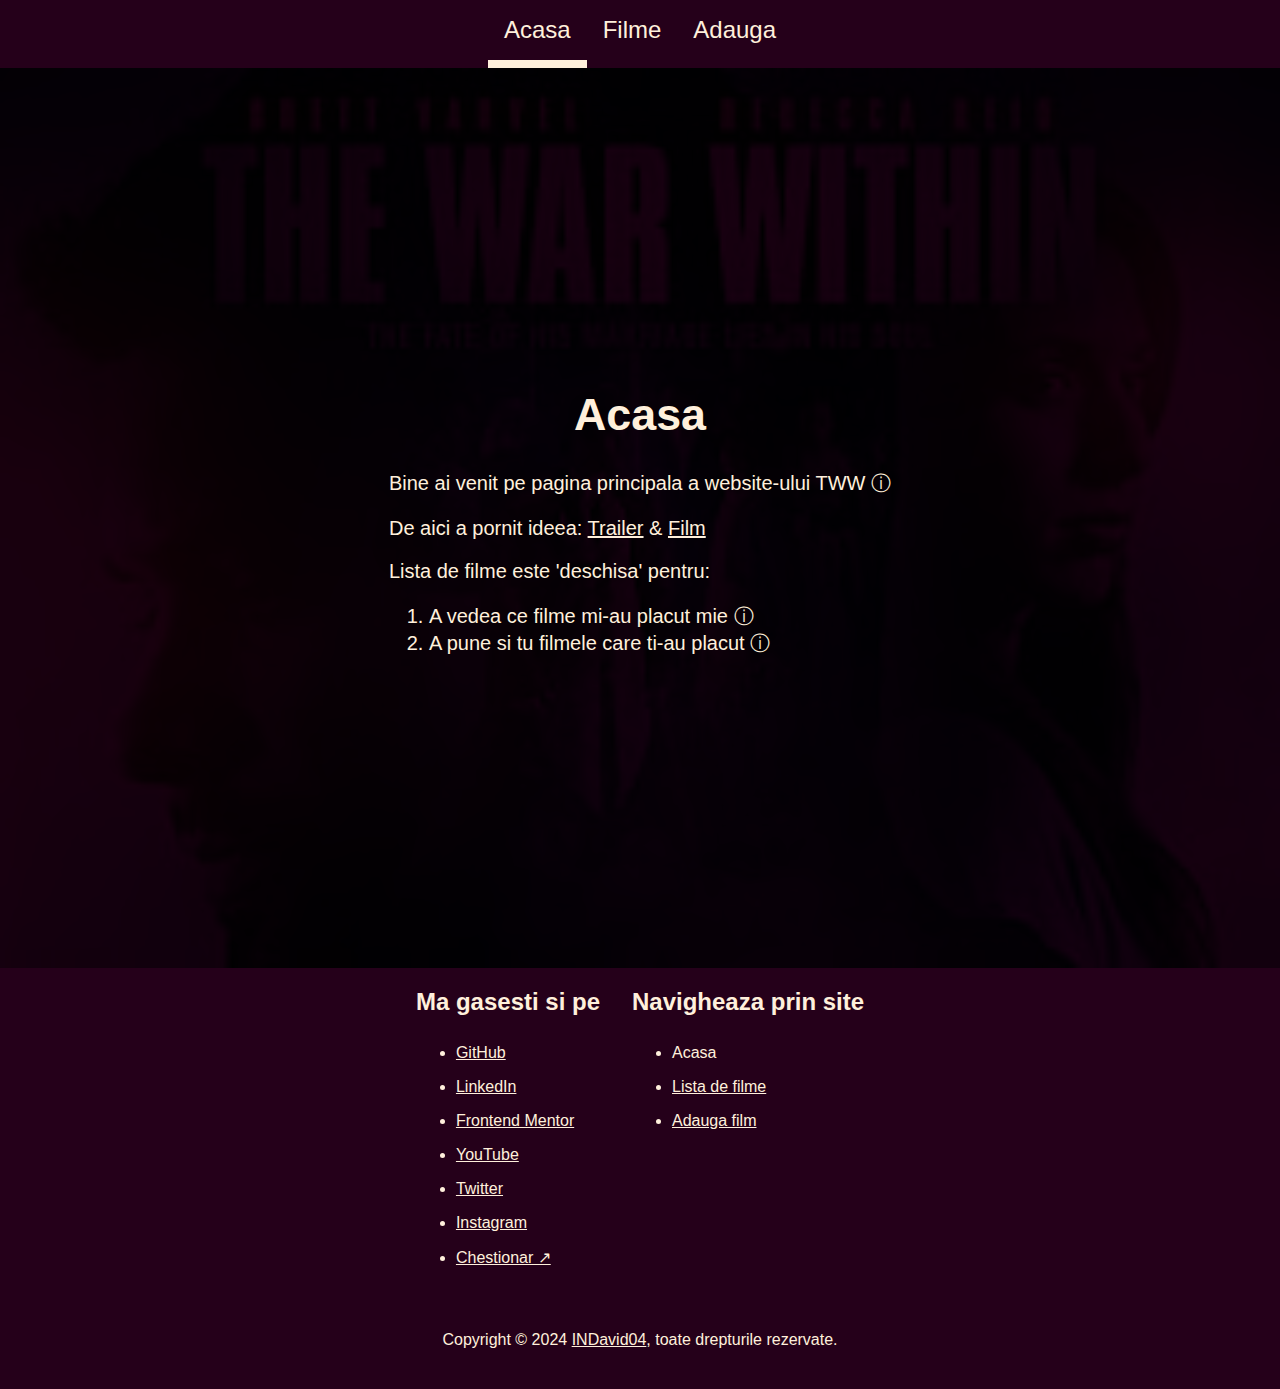
<file: index.html>
<!DOCTYPE html>
<html lang="ro">
<head>
    <meta charset="UTF-8">
    <meta name="viewport" content="width=device-width, initial-scale=1.0">
    
    <!-- Favicon -->
    <link rel="apple-touch-icon" sizes="180x180" href="./assets/img/f/apple-touch-icon.png">
    <link rel="icon" type="image/png" sizes="32x32" href="./assets/img/f/favicon-32x32.png">
    <link rel="icon" type="image/png" sizes="16x16" href="./assets/img/f/favicon-16x16.png">
    <link rel="manifest" href="./assets/img/f/site.webmanifest">
    <link rel="mask-icon" href="./assets/img/f/safari-pinned-tab.svg" color="#3e433d">
    <meta name="msapplication-TileColor" content="#3e433d">
    <meta name="theme-color" content="#3e433d">

    <link rel="stylesheet" href="./assets/css/styles.css">
    
    <title>UBB | The War Within</title>
</head>
<body>
    <header class="Header">
        <nav class="HeaderNav">
            <ul class="NavList">
                <li class="NavItem NavItemActive">Acasa</li>
                <li class="NavItem NavItemFilms" tabindex="0">
                    <span>Filme</span>
                    <ul class="DropList">
                        <li class="DropItem"><a href="./films.html#brett-varvel" class="DropLink">Brett Varvel</a></li>
                        <li class="DropItem"><a href="./films.html#david-a-r-white" class="DropLink">David A. R. White</a></li>
                        <li class="DropItem"><a href="./films.html#shane-west" class="DropLink">Shane West</a></li>
                    </ul>
                </li>
                <li class="NavItem"><a class="NavLink" href="./add.html">Adauga</a></li>
            </ul>
        </nav>
    </header>
    <main>
        <section class="HeroSection">
            <div class="Container">
                <h1 id="title">Acasa</h1>
                <p>Bine ai venit pe pagina principala a website-ului <span class="hoverInfo">TWW &#9432;</span></p>
                <p>De aici a pornit ideea: <a href="https://www.youtube.com/watch?v=Z_07ShNQkAo&t=12s" target="_blank" rel="noopener noreferrer">Trailer</a> & <a href="https://www.youtube.com/watch?v=nmL4KvxvlUQ" target="_blank" rel="noopener noreferrer">Film</a></p>
                <p>Lista de filme este 'deschisa' pentru:</p>
                <ol>
                    <li>A vedea ce filme mi-au placut mie &#9432;</li>
                    <li>A pune si tu filmele care ti-au placut &#9432;</li>
                </ol>
            </div>
        </section>
    </main>
    <footer class="Footer">
        <div class="Container">
            <div class="FooterLinks">
                <section class="FooterSocial">
                    <h2 class="FooterTitle">Ma gasesti si pe</h2>
                    <ul class="FooterList">
                        <li class="FooterItem"><a class="FooterLink" href="https://github.com/indavid04" target="_blank" rel="noopener noreferrer">GitHub</a></li>
                        <li class="FooterItem"><a class="FooterLink" href="https://www.linkedin.com/in/david-irimia-b741b7204/" target="_blank" rel="noopener noreferrer">LinkedIn</a></li>
                        <li class="FooterItem"><a class="FooterLink" href="https://www.frontendmentor.io/profile/INDavid04" target="_blank" rel="noopener noreferrer">Frontend Mentor</a></li>
                        <li class="FooterItem"><a class="FooterLink" href="https://www.youtube.com/@INDavid04" target="_blank" rel="noopener noreferrer">YouTube</a></li>
                        <li class="FooterItem"><a class="FooterLink" href="https://x.com/INDavid04" target="_blank" rel="noopener noreferrer">Twitter</a></li>
                        <li class="FooterItem"><a class="FooterLink" href="https://www.instagram.com/davidirimia100/" target="_blank" rel="noopener noreferrer">Instagram</a></li>
                        <li class="FooterItem"><a class="FooterLink" href="https://8jjvdb4sm05.typeform.com/to/rTu0izif" target="_blank" rel="noopener noreferrer">Chestionar &nearr;</a></li>
                    </ul>
                </section>
                <section class="FooterMap">
                    <h2 class="FooterTitle">Navigheaza prin site</h2>
                    <ul class="FooterList">
                        <li class="FooterItem">
                            <span class="selected">Acasa</span>
                        </li>
                        <li class="FooterItem">
                            <a class="FooterLink" href="./films.html">Lista de filme</a>
                        </li>
                        <li class="FooterItem">
                            <a class="FooterLink" href="./add.html">Adauga film</a>
                        </li>
                    </ul>
                </section>
            </div>
            <p class="Copyright">Copyright &copy; 2024 <a class="FooterLink" href="https://indavid04.github.io/portofolio/" target="_blank" rel="noopener noreferrer">INDavid04</a>, toate drepturile rezervate.</p>
        </div>
    </footer>
</body>
</html>
</file>
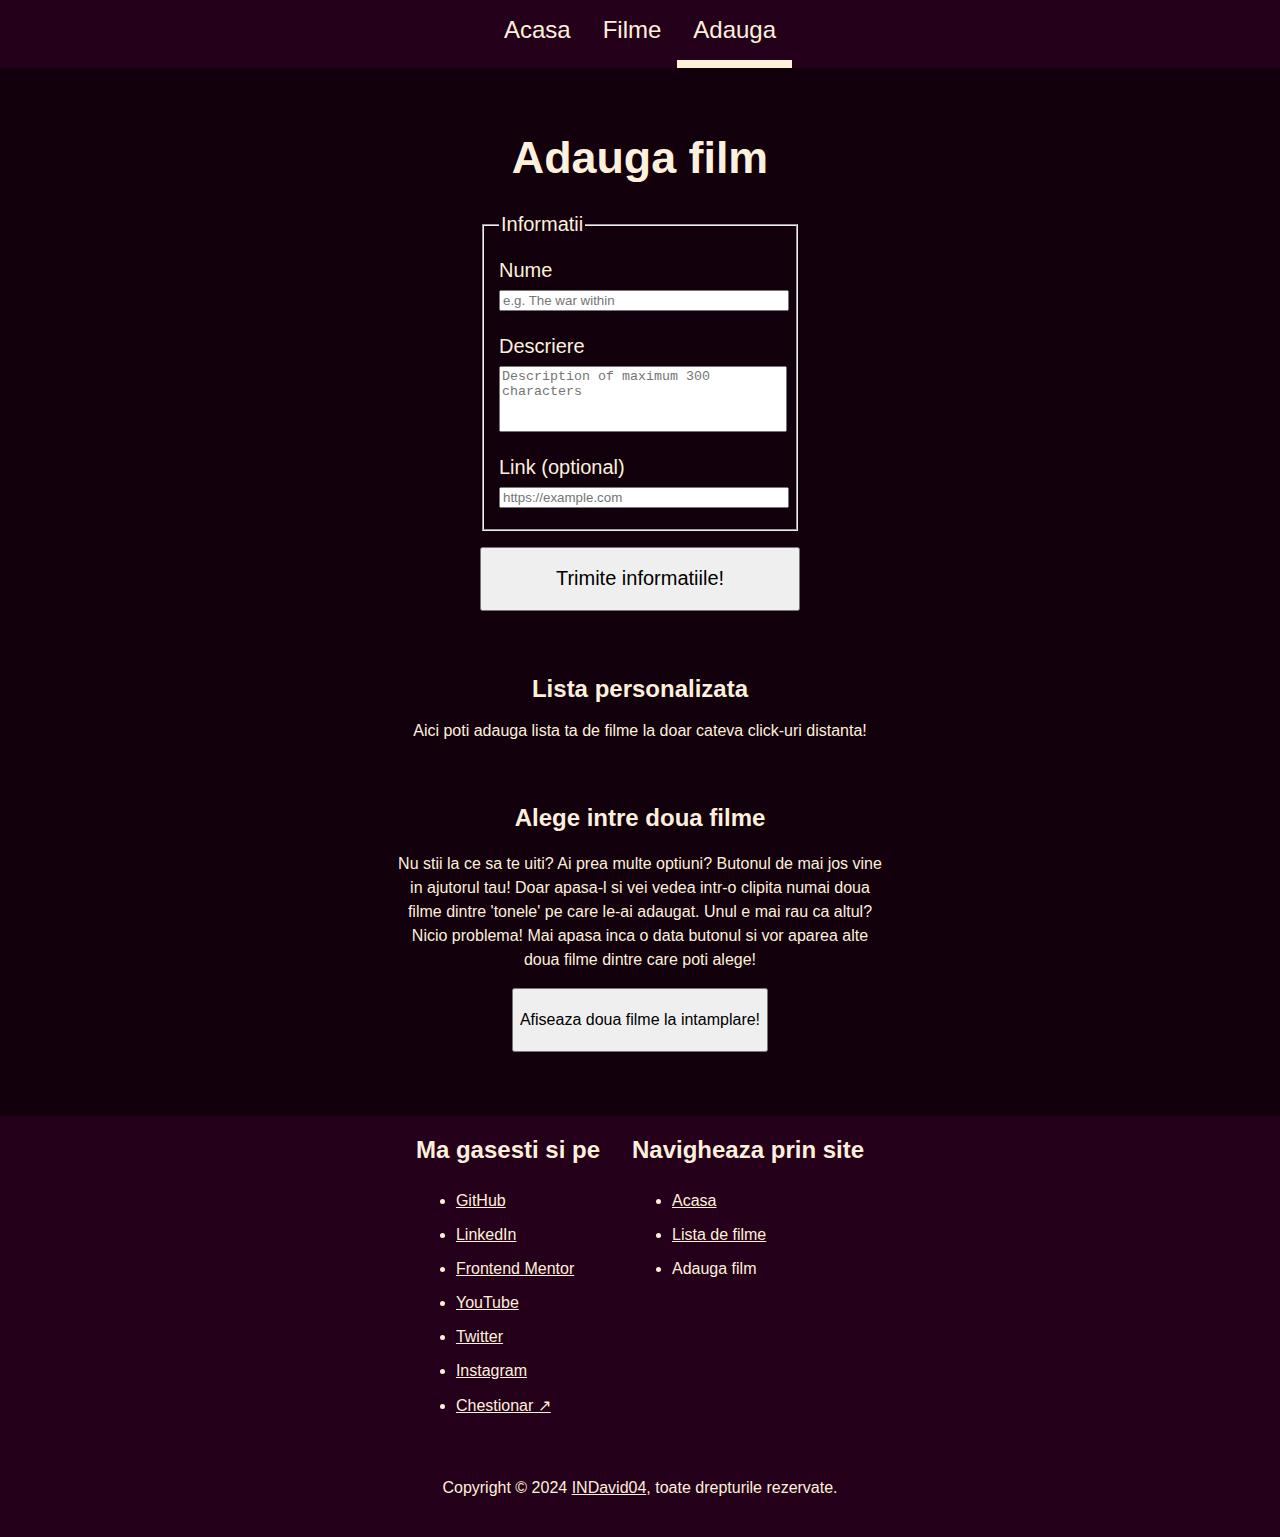
<file: add.html>
<!DOCTYPE html>
<html lang="ro">
<head>
    <meta charset="UTF-8">
    <meta name="viewport" content="width=device-width, initial-scale=1.0">
    
    <!-- Favicon -->
    <link rel="apple-touch-icon" sizes="180x180" href="./assets/img/f/apple-touch-icon.png">
    <link rel="icon" type="image/png" sizes="32x32" href="./assets/img/f/favicon-32x32.png">
    <link rel="icon" type="image/png" sizes="16x16" href="./assets/img/f/favicon-16x16.png">
    <!-- <link rel="manifest" href="./assets/img/f/site.webmanifest"> -->
    <link rel="mask-icon" href="./assets/img/f/safari-pinned-tab.svg" color="#3e433d">
    <meta name="msapplication-TileColor" content="#3e433d">
    <meta name="theme-color" content="#3e433d">

    <link rel="stylesheet" href="./assets/css/styles.css">
    <script defer type="text/javascript" src="./assets/js/index.js"></script>
    
    <title>UBB | The War Within</title>
</head>
<body>
    <header class="Header">
        <nav class="HeaderNav">
            <ul class="NavList">
                <li class="NavItem"><a href="./index.html" class="NavLink">Acasa</a></li>
                <li class="NavItem NavItemFilms" tabindex="0">
                    Filme
                    <ul class="DropList">
                        <li class="DropItem"><a href="./films.html#brett-varvel" class="DropLink">Brett Varvel</a></li>
                        <li class="DropItem"><a href="./films.html#david-a-r-white" class="DropLink">David A. R. White</a></li>
                        <li class="DropItem"><a href="./films.html#shane-west" class="DropLink">Shane West</a></li>
                    </ul>
                </li>
                <li class="NavItem NavItemActive">Adauga</li>
            </ul>
        </nav>
    </header>
    <main class="Add">
        <h1 id="title">Adauga film</h1>
        <form class="Container AddForm" target="_self" method="get">
            <fieldset>
                <legend>Informatii</legend>
                <div>
                    <label for="nume-film">Nume </label>
                    <input type="text" name="nume-film" id="nume-film" minlength="3" maxlength="80" placeholder="e.g. The war within">
                </div>
                <div>
                    <label for="descriere-film">Descriere</label>
                    <textarea name="descriere-film" id="descriere-film" resize="none" rows="4" cols="20" maxlength="300" placeholder="Description of maximum 300 characters"></textarea>
                </div>
                <div>
                    <label for="link-film">Link (optional)</label>
                    <input type="url" name="link-film" id="link-film" placeholder="https://example.com">
                </div>
            </fieldset>
            <input class="SendInfo" type="submit" value="Trimite informatiile!">
        </form>
        <article class="Container AddList">
            <h2>Lista personalizata</h2>
            <p>Aici poti adauga lista ta de filme la doar cateva click-uri distanta!</p>
        </article>
        <article class="Container RandomFilms">
            <h2>Alege intre doua filme</h2>
            <p>Nu stii la ce sa te uiti? Ai prea multe optiuni? Butonul de mai jos vine in ajutorul tau! Doar apasa-l si vei vedea intr-o clipita numai doua filme dintre 'tonele' pe care le-ai adaugat. Unul e mai rau ca altul? Nicio problema! Mai apasa inca o data butonul si vor aparea alte doua filme dintre care poti alege!</p>
            <input class="ShowFilms" type="button" value="Afiseaza doua filme la intamplare!" onclick="afiseazaFilmeRandom()">
        </article>
    </main>
    <footer class="Footer">
        <div class="Container">
            <div class="FooterLinks">
                <section class="FooterSocial">
                    <h2 class="FooterTitle">Ma gasesti si pe</h2>
                    <ul class="FooterList">
                        <li class="FooterItem"><a class="FooterLink" href="https://github.com/indavid04" target="_blank" rel="noopener noreferrer">GitHub</a></li>
                        <li class="FooterItem"><a class="FooterLink" href="https://www.linkedin.com/in/david-irimia-b741b7204/" target="_blank" rel="noopener noreferrer">LinkedIn</a></li>
                        <li class="FooterItem"><a class="FooterLink" href="https://www.frontendmentor.io/profile/INDavid04" target="_blank" rel="noopener noreferrer">Frontend Mentor</a></li>
                        <li class="FooterItem"><a class="FooterLink" href="https://www.youtube.com/@INDavid04" target="_blank" rel="noopener noreferrer">YouTube</a></li>
                        <li class="FooterItem"><a class="FooterLink" href="https://x.com/INDavid04" target="_blank" rel="noopener noreferrer">Twitter</a></li>
                        <li class="FooterItem"><a class="FooterLink" href="https://www.instagram.com/davidirimia100/" target="_blank" rel="noopener noreferrer">Instagram</a></li>
                        <li class="FooterItem"><a class="FooterLink" href="https://8jjvdb4sm05.typeform.com/to/rTu0izif" target="_blank" rel="noopener noreferrer">Chestionar &nearr;</a></li>
                    </ul>
                </section>
                <section class="FooterMap">
                    <h2 class="FooterTitle">Navigheaza prin site</h2>
                    <ul class="FooterList">
                        <li class="FooterItem">
                            <a class="FooterLink" href="./index.html">Acasa</a>
                        </li>
                        <li class="FooterItem">
                            <a class="FooterLink" href="./films.html">Lista de filme</a>
                        </li>
                        <li class="FooterItem">Adauga film</li>
                    </ul>
                </section>
            </div>
            <p class="Copyright">Copyright &copy; 2024 <a class="FooterLink" href="https://indavid04.github.io/portofolio/" target="_blank" rel="noopener noreferrer">INDavid04</a>, toate drepturile rezervate.</p>
        </div>
    </footer>
</body>
</html>
</file>
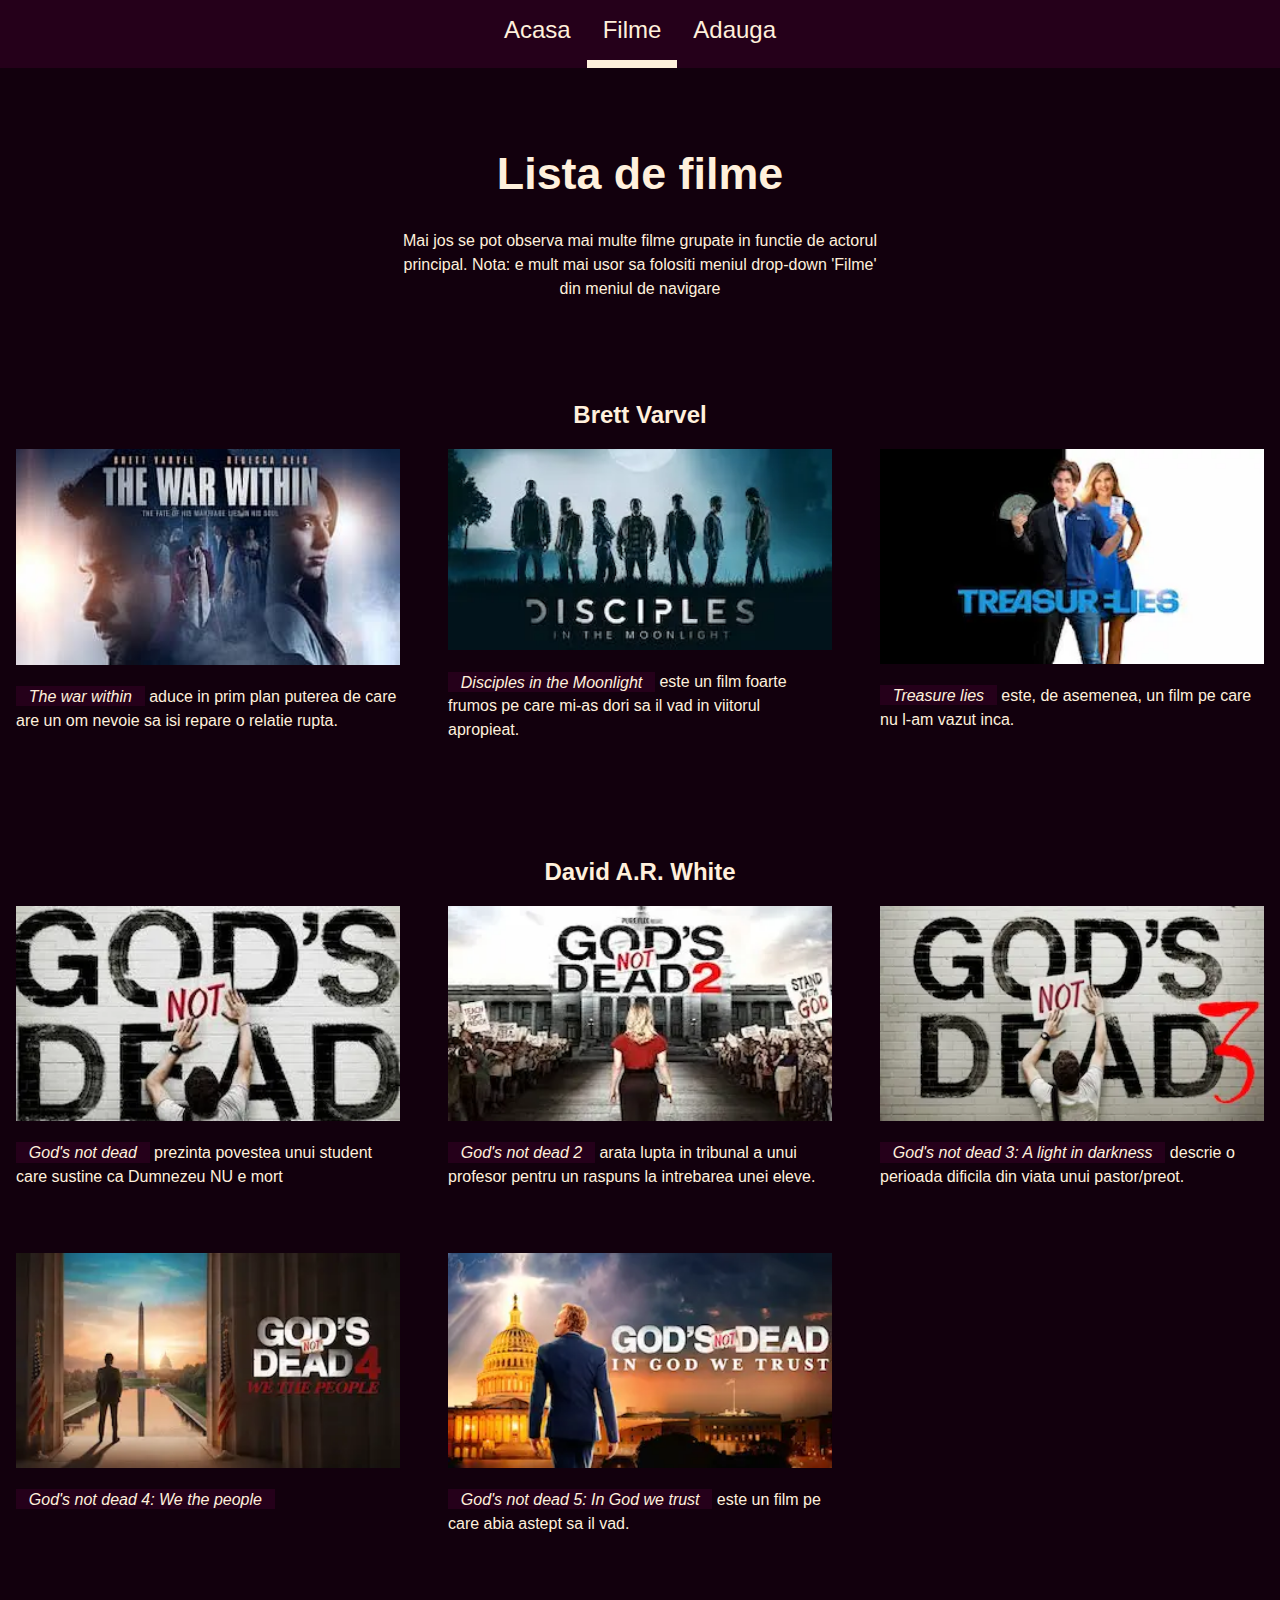
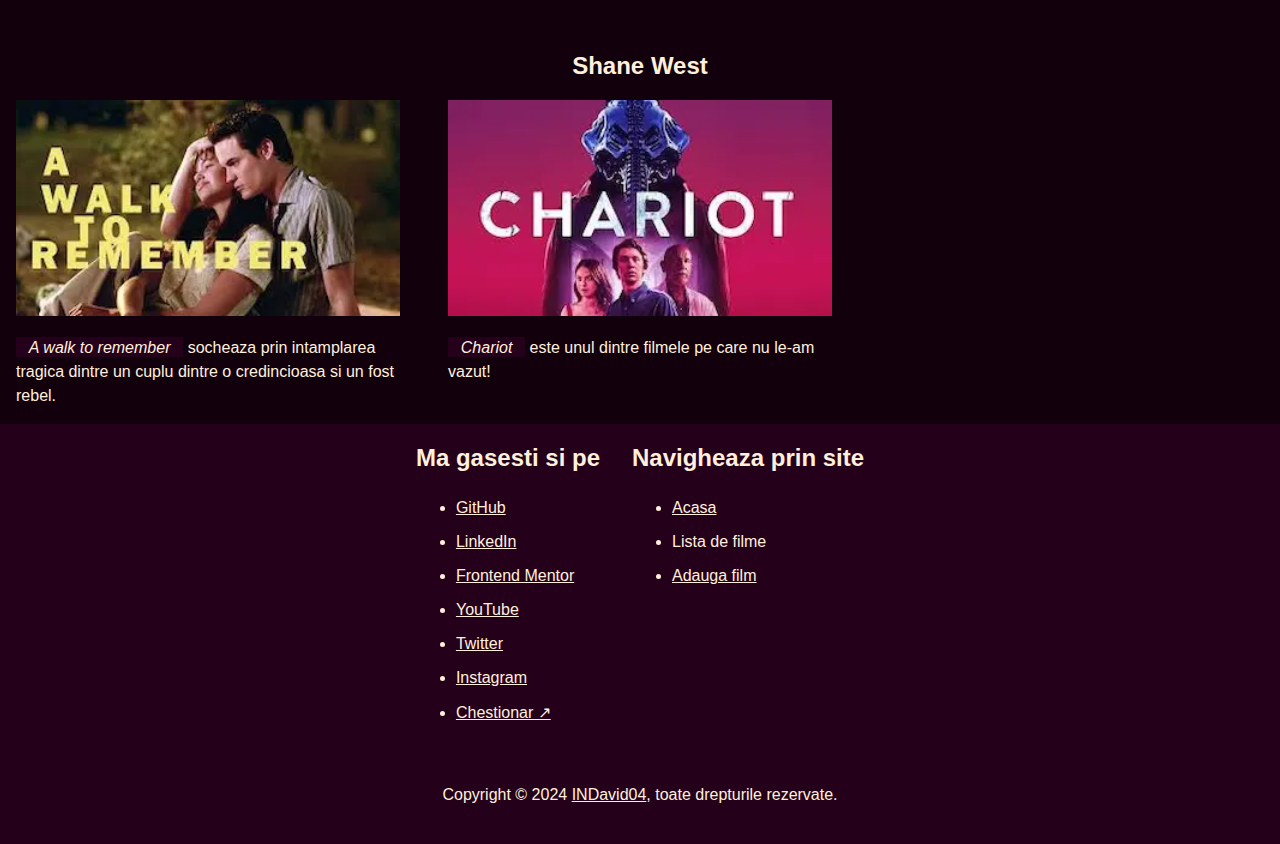
<file: films.html>
<!DOCTYPE html>
<html lang="ro">
<head>
    <meta charset="UTF-8">
    <meta name="viewport" content="width=device-width, initial-scale=1.0">
    
    <!-- Favicon -->
    <link rel="apple-touch-icon" sizes="180x180" href="./assets/img/f/apple-touch-icon.png">
    <link rel="icon" type="image/png" sizes="32x32" href="./assets/img/f/favicon-32x32.png">
    <link rel="icon" type="image/png" sizes="16x16" href="./assets/img/f/favicon-16x16.png">
    <link rel="manifest" href="./assets/img/f/site.webmanifest">
    <link rel="mask-icon" href="./assets/img/f/safari-pinned-tab.svg" color="#3e433d">
    <meta name="msapplication-TileColor" content="#3e433d">
    <meta name="theme-color" content="#3e433d">

    <link rel="stylesheet" href="./assets/css/styles.css">
    
    <title>UBB | The War Within</title>
</head>
<body>
    <header class="Header">
        <nav class="HeaderNav">
            <ul class="NavList">
                <li class="NavItem"><a href="./index.html" class="NavLink">Acasa</a></li>
                <li class="NavItem NavItemFilms NavItemActive" tabindex="0">
                    <span>Filme</span>
                    <ul class="DropList">
                        <li class="DropItem"><a href="./films.html#brett-varvel" class="DropLink">Brett Varvel</a></li>
                        <li class="DropItem"><a href="./films.html#david-a-r-white" class="DropLink">David A. R. White</a></li>
                        <li class="DropItem"><a href="./films.html#shane-west" class="DropLink">Shane West</a></li>
                    </ul>
                </li>
                <li class="NavItem"><a class="NavLink" href="./add.html">Adauga</a></li>
            </ul>
        </nav>
    </header>
    <main>
        <section class="FilmsHero">
            <div class="Container">
                <h1 id="title">Lista de filme</h1>
                <p>Mai jos se pot observa mai multe filme grupate in functie de actorul principal. Nota: e mult mai usor sa folositi meniul drop-down 'Filme' din meniul de navigare</p>
            </div>
        </section>
        <section class="Container Category">
            <h2 id="brett-varvel" class="Actor">Brett Varvel</h2>
            <div class="Films">
                <div class="Film">
                    <a class="FilmLink" href="https://youtu.be/nmL4KvxvlUQ" target="_blank" rel="noopener noreferrer">
                        <img src="./assets/img/the-war-within.jpg" alt="Fictive mens between a man and a woman">
                    </a>
                    <div class="FilmAbout">
                        <p class="FilmText"><cite>The war within</cite> aduce in prim plan puterea de care are un om nevoie sa isi repare o relatie rupta.</p>
                    </div>
                </div>
                <div class="Film">
                    <a class="FilmLink" href="https://youtu.be/-0CYZRDFGcI" target="_blank" rel="noopener noreferrer">
                        <img src="./assets/img/Disciples in the Moonlight.webp" alt="Seven silhouettes on black grass with epic blue background">
                    </a>
                    <p class="FilmText"><cite>Disciples in the Moonlight</cite> este un film foarte frumos pe care mi-as dori sa il vad in viitorul apropieat.</p>
                </div>
                <div class="Film">
                    <a class="FilmLink" href="https://youtu.be/d0FpduWyAl0" target="_blank" rel="noopener noreferrer">
                        <img src="./assets/img/Treasure lies.webp" alt="Rich man an beautyful woman on a black and white background">
                    </a>
                    <p class="FilmText"><cite>Treasure lies</cite> este, de asemenea, un film pe care nu l-am vazut inca.</p>
                </div>
            </div>
        </section>
        <section class="Container Category">
            <h2 id="david-a-r-white" class="Actor">David A.R. White</h2>
            <div class="Films">
                <div class="Film">
                    <a class="FilmLink" href="https://filmehd.to/filme/gods-not-dead-2014/" target="_blank" rel="noopener noreferrer">
                        <img src="./assets/img/God's not dead.webp" alt="Man put NOT sticker on wall text God's dead, resulting God's not dead">
                    </a>
                    <p class="FilmText"><cite>God's not dead</cite> prezinta povestea unui student care sustine ca Dumnezeu NU e mort</p>
                </div>
                <div class="Film">
                    <a class="FilmLink" href="" target="_blank" rel="noopener noreferrer">
                        <img src="./assets/img/God's not dead 2.webp" alt="todo give an alternative text">
                    </a>
                    <p class="FilmText"><cite>God's not dead 2</cite> arata lupta in tribunal a unui profesor pentru un raspuns la intrebarea unei eleve.</p>
                </div>
                <div class="Film">
                    <a class="FilmLink" href="https://filmehd.to/filme/gods-not-dead-a-light-in-darkness-2018/" target="_blank" rel="noopener noreferrer">
                        <img src="./assets/img/God's not dead 3.webp" alt="Black text GOD'S NOT DEAD 3 with red NOT and white brick wall">
                    </a>
                    <p class="FilmText"><cite>God's not dead 3: A light in darkness</cite> descrie o perioada dificila din viata unui pastor/preot.</p>
                </div>
                <div class="Film">
                    <a class="FilmLink" href="https://filmehd.to/filme/gods-not-dead-we-the-people-2021/" target="_blank" rel="noopener noreferrer">
                        <img src="./assets/img/God's not dead 4.webp" alt="Man looking at big tower from distance, near to him being two flags of America">
                    </a>
                    <p class="FilmText"><cite>God's not dead 4: We the people</cite> </p>
                </div>
                <div class="Film">
                    <a class="FilmLink" href="https://youtu.be/Y6eU802jGts" target="_blank" rel="noopener noreferrer">
                        <img src="./assets/img/God's not dead 5.webp" alt="Back of a man in suit with blonde hair and stormy sky">
                    </a>
                    <p class="FilmText"><cite>God's not dead 5: In God we trust</cite> este un film pe care abia astept sa il vad.</p>
                </div>
            </div>
        </section>
        <section class="Container Category">
            <h2 id="shane-west" class="Actor">Shane West</h2>
            <div class="Films">
                <div class="Film">
                    <a class="FilmLink" href="https://sitefilme.com/online/23195/" target="_blank" rel="noopener noreferrer">
                        <img src="./assets/img/A walk to remember.webp" alt="Couple sitting on the ground">
                    </a>
                    <p class="FilmText"><cite>A walk to remember</cite> socheaza prin intamplarea tragica dintre un cuplu dintre o credincioasa si un fost rebel.</p>
                </div>
                <div class="Film">
                    <a class="FilmLink" href="https://filmehd.se/chariot-2022.html" target="_blank" rel="noopener noreferrer">
                        <img src="./assets/img/Chariot.webp" alt="Interesting pink background with one woman and two men">
                    </a>
                    <p class="FilmText"><cite>Chariot</cite> este unul dintre filmele pe care nu le-am vazut!</p>
                </div>
        </section>
    </main>
    <footer class="Footer">
        <div class="Container">
            <div class="FooterLinks">
                <section class="FooterSocial">
                    <h2 class="FooterTitle">Ma gasesti si pe</h2>
                    <ul class="FooterList">
                        <li class="FooterItem"><a class="FooterLink" href="https://github.com/indavid04" target="_blank" rel="noopener noreferrer">GitHub</a></li>
                        <li class="FooterItem"><a class="FooterLink" href="https://www.linkedin.com/in/david-irimia-b741b7204/" target="_blank" rel="noopener noreferrer">LinkedIn</a></li>
                        <li class="FooterItem"><a class="FooterLink" href="https://www.frontendmentor.io/profile/INDavid04" target="_blank" rel="noopener noreferrer">Frontend Mentor</a></li>
                        <li class="FooterItem"><a class="FooterLink" href="https://www.youtube.com/@INDavid04" target="_blank" rel="noopener noreferrer">YouTube</a></li>
                        <li class="FooterItem"><a class="FooterLink" href="https://x.com/INDavid04" target="_blank" rel="noopener noreferrer">Twitter</a></li>
                        <li class="FooterItem"><a class="FooterLink" href="https://www.instagram.com/davidirimia100/" target="_blank" rel="noopener noreferrer">Instagram</a></li>
                        <li class="FooterItem"><a class="FooterLink" href="https://8jjvdb4sm05.typeform.com/to/rTu0izif" target="_blank" rel="noopener noreferrer">Chestionar &nearr;</a></li>
                    </ul>
                </section>
                <section class="FooterMap">
                    <h2 class="FooterTitle">Navigheaza prin site</h2>
                    <ul class="FooterList">
                        <li class="FooterItem">
                            <a class="FooterLink" href="./index.html">Acasa</a>
                        </li>
                        <li class="FooterItem">
                            <span class="selected">Lista de filme</span>
                        </li>
                        <li class="FooterItem">
                            <a class="FooterLink" href="./add.html">Adauga film</a>    
                        </li>
                    </ul>
                </section>
            </div>
            <p class="Copyright">Copyright &copy; 2024 <a class="FooterLink" href="https://indavid04.github.io/portofolio/" target="_blank" rel="noopener noreferrer">INDavid04</a>, toate drepturile rezervate.</p>
        </div>
    </footer>
</body>
</html>
</file>
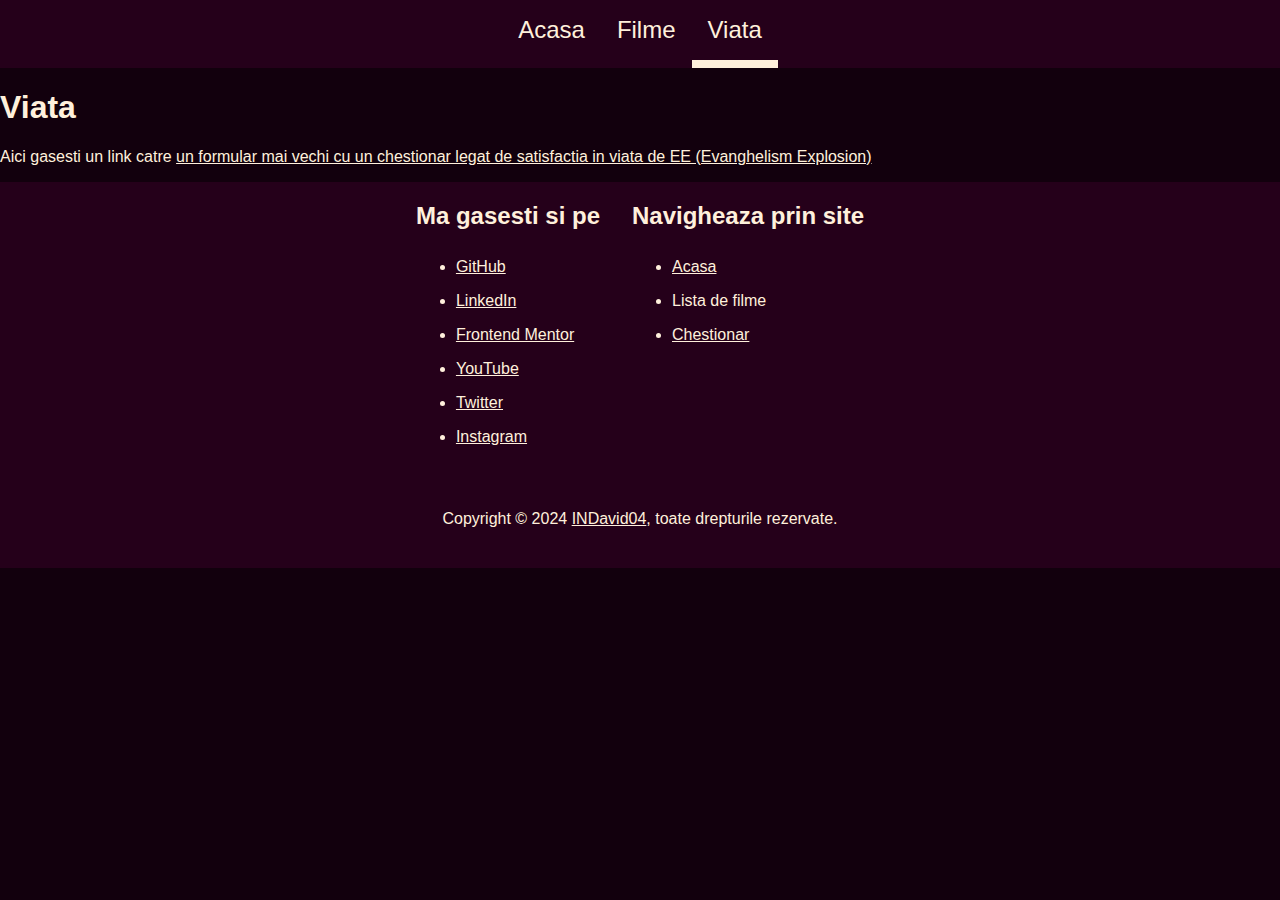
<file: life.html>
<!DOCTYPE html>
<html lang="ro">
<head>
    <meta charset="UTF-8">
    <meta name="viewport" content="width=device-width, initial-scale=1.0">
    
    <!-- Favicon -->
    <link rel="apple-touch-icon" sizes="180x180" href="./assets/img/f/apple-touch-icon.png">
    <link rel="icon" type="image/png" sizes="32x32" href="./assets/img/f/favicon-32x32.png">
    <link rel="icon" type="image/png" sizes="16x16" href="./assets/img/f/favicon-16x16.png">
    <link rel="manifest" href="./assets/img/f/site.webmanifest">
    <link rel="mask-icon" href="./assets/img/f/safari-pinned-tab.svg" color="#3e433d">
    <meta name="msapplication-TileColor" content="#3e433d">
    <meta name="theme-color" content="#3e433d">

    <link rel="stylesheet" href="./assets/css/styles.css">
    
    <title>UBB | The War Within</title>
</head>
<body>
    <header class="Header">
        <nav class="HeaderNav">
            <ul class="NavList">
                <li class="NavItem"><a href="./index.html" class="NavLink">Acasa</a></li>
                <li class="NavItem NavItemFilms" tabindex="0">
                    Filme
                    <ul class="DropList">
                        <li class="DropItem"><a href="./films.html#brett-varvel" class="DropLink">Brett Varvel</a></li>
                        <li class="DropItem"><a href="./films.html#david-a-r-white" class="DropLink">David A. R. White</a></li>
                        <li class="DropItem"><a href="./films.html#shane-west" class="DropLink">Shane West</a></li>
                        <li class="DropItem"><a href="./films.html#shane-west" class="DropLink">Shane West</a></li>
                        <li class="DropItem"><a href="./films.html#shane-west" class="DropLink">Shane West</a></li>
                        <li class="DropItem"><a href="./films.html#shane-west" class="DropLink">Shane West</a></li>
                        <li class="DropItem"><a href="./films.html#shane-west" class="DropLink">Shane West</a></li>
                        <li class="DropItem"><a href="./films.html#shane-west" class="DropLink">Shane West</a></li>
                        <li class="DropItem"><a href="./films.html#shane-west" class="DropLink">Shane West</a></li>
                        <li class="DropItem"><a href="./films.html#shane-west" class="DropLink">Shane West</a></li>
                        <li class="DropItem"><a href="./films.html#shane-west" class="DropLink">Shane West</a></li>
                        <li class="DropItem"><a href="./films.html#shane-west" class="DropLink">Shane West</a></li>
                        <li class="DropItem"><a href="./films.html#shane-west" class="DropLink">Shane West</a></li>
                        <!-- <li>The war within</li>
                        <li>Play the Flute</li>
                        <li>War room</li>
                        <li>God's not dead 1</li>
                        <li>God's not dead 2</li>
                        <li>God's not dead 3</li>
                        <li>God's not dead 4</li>
                        <li>A walk to remember</li>
                        <li>Remember the goal</li> -->
                    </ul>
                </li>
                <li class="NavItem NavItemActive">Viata</li>
            </ul>
        </nav>
    </header>
    <main>
        <h1>Viata</h1>
        <p>Aici gasesti un link catre <a href="https://8jjvdb4sm05.typeform.com/to/rTu0izif" target="_blank" rel="noopener noreferrer">un formular mai vechi cu un chestionar legat de satisfactia in viata de EE (Evanghelism Explosion)</a></p>
    </main>
    <footer class="Footer">
        <div class="Container">
            <div class="FooterLinks">
                <section class="FooterSocial">
                    <h2 class="FooterTitle">Ma gasesti si pe</h2>
                    <ul class="FooterList">
                        <li class="FooterItem"><a class="FooterLink" href="https://github.com/indavid04" target="_blank" rel="noopener noreferrer">GitHub</a></li>
                        <li class="FooterItem"><a class="FooterLink" href="https://www.linkedin.com/in/david-irimia-b741b7204/" target="_blank" rel="noopener noreferrer">LinkedIn</a></li>
                        <li class="FooterItem"><a class="FooterLink" href="https://www.frontendmentor.io/profile/INDavid04" target="_blank" rel="noopener noreferrer">Frontend Mentor</a></li>
                        <li class="FooterItem"><a class="FooterLink" href="https://www.youtube.com/@INDavid04" target="_blank" rel="noopener noreferrer">YouTube</a></li>
                        <li class="FooterItem"><a class="FooterLink" href="https://x.com/INDavid04" target="_blank" rel="noopener noreferrer">Twitter</a></li>
                        <li class="FooterItem"><a class="FooterLink" href="https://www.instagram.com/davidirimia100/" target="_blank" rel="noopener noreferrer">Instagram</a></li>
                    </ul>
                </section>
                <section class="FooterMap">
                    <h2 class="FooterTitle">Navigheaza prin site</h2>
                    <ul class="FooterList">
                        <li class="FooterItem">
                            <a class="FooterLink" href="./index.html">Acasa</a>
                        </li>
                        <li class="FooterItem">
                            <span class="selected">Lista de filme</span>
                        </li>
                        <li class="FooterItem">
                            <a class="FooterLink" href="https://8jjvdb4sm05.typeform.com/to/rTu0izif" target="_blank" rel="noopener noreferrer">Chestionar</a>
                        </li>
                    </ul>
                </section>
            </div>
            <p class="Copyright">Copyright &copy; 2024 <a class="FooterLink" href="https://indavid04.github.io/portofolio/" target="_blank" rel="noopener noreferrer">INDavid04</a>, toate drepturile rezervate.</p>
        </div>
    </footer>
</body>
</html>
</file>
<file: assets/css/styles.css>
:root {
  --primary: #25001a;
  --secondary: #6A1E55;
  --dark: #12000d;
  --light: #FFF0DC;
  --cta: #F4CE9F;
}

body {
  margin: 0;
  padding: 0;
  background-color: var(--dark);
  color: var(--light);
  font-family: Arial, Helvetica, sans-serif;
  font-size: 16px;
}

a {
  color: var(--text);
}

a:hover, a:focus {
  color: var(--cta);
  text-decoration: none;
}

.Container {
  padding: 0 1rem;
}

#title {
  font-size: 2.8rem;
}

.Header {
  position: sticky;
  top: 0;
  font-size: 1.5rem;
  background-color: var(--primary);
  color: var(--cta);
}

.NavList {
  display: flex;
  justify-content: center;
  align-items: stretch;
  margin: 0;
  padding: 0;
  list-style: none;
}

.NavItem {
  display: flex;
  justify-content: center;
  align-items: center;
  border-bottom: 8px solid var(--primary);
  padding: 1rem;
  color: var(--light);
}

.NavItem a {
  color: var(--light);
}

.NavItem a:hover {
  color: var(--cta);
}

.NavItemActive {
  border-bottom: 8px solid var(--light);
  color: var(--light);
}

.NavItemFilms {
  position: relative;
  cursor: pointer;
}

.NavItemFilms:hover .DropList, .NavItemFilms:active .DropList {
  display: flex;
  flex-direction: column;
  gap: 1.5rem;
  position: absolute;
  top: 4.2rem;
  padding: 0.5rem;
  height: 8rem;
  background-color: var(--primary);
  overflow-x: hidden;
  overflow-y: scroll;
  font-size: 1rem;
  text-align: center;
  list-style-type: none;
}

.NavLink {
  display: flex;
  justify-content: center;
  align-items: center;
  width: 100%;
  height: 100%;
  text-decoration: none;
}

.Drop {
  display: none;
}

.DropList {
  display: none;
}

.DropLink {
  color: var(--light);
  text-decoration: none;
}

.DropLink:hover {
  color: var(--cta);
}

.Footer {
  background-color: var(--primary);
}

@media (min-width: 600px) {
  .FooterLinks {
    display: flex;
    gap: 2rem;
    justify-content: center;
  }
}

.FooterItem {
  padding: 0.5rem 0;
}

.Copyright {
  margin: 0;
  padding: 2.5rem 0;
  text-align: center;
}

.HeroSection {
  display: flex;
  justify-content: center;
  align-items: center;
  height: 100vh;
  background-color: #0c0008;
  background-image: url("../img/the-war-within.jpg");
  background-repeat: no-repeat;
  background-size: cover;
  background-position: center;
  background-blend-mode: overlay;
}
@media (min-width: 900px) {
  .HeroSection {
    font-size: 125%;
  }
}

.HeroSection h1 {
  text-align: center;
}

.Actor {
  padding-top: 5rem;
}

.Category h2 {
  text-align: center;
}

.FilmsHero {
  margin-top: 5rem;
  text-align: center;
}

.FilmsHero p {
  margin: auto;
  max-width: 55ch;
  line-height: 150%;
}

.Films {
  display: grid;
  grid-template-columns: 1fr;
  grid-gap: 1rem;
}
@media (min-width: 900px) {
  .Films {
    grid-template-columns: 1fr 1fr;
    grid-gap: 2rem;
  }
}
@media (min-width: 1200px) {
  .Films {
    grid-template-columns: 1fr 1fr 1fr;
    grid-gap: 3rem;
  }
}
@media (min-width: 2000px) {
  .Films {
    grid-template-columns: 1fr 1fr 1fr 1fr;
    grid-gap: 4rem;
  }
}

.Film cite {
  background-color: var(--primary);
  padding: 0.1rem 0.8rem;
}

.FilmLink {
  width: 20rem;
  height: 11.25rem;
}

.FilmLink img {
  width: 100%;
}

.FilmText {
  line-height: 1.5;
}

.Add {
  margin-top: 4rem;
}

.Add h1 {
  text-align: center;
}

.AddForm {
  margin: 0 auto;
  max-width: 20rem;
}
@media (min-width: 900px) {
  .AddForm {
    font-size: 125%;
  }
}

.AddForm div {
  padding: 0.5rem 0;
}

.AddForm label {
  display: block;
  padding: 0.5rem 0;
  width: 100%;
}

.AddForm input, .AddForm textarea {
  display: block;
  width: 100%;
  resize: none;
}

.SendInfo, .ShowFilms {
  margin-top: 1rem;
  height: 4rem;
  font-size: 100%;
  cursor: pointer;
}

.SendInfo:hover, .SendInfo:focus, .ShowFilms:hover, .ShowFilms:focus {
  background-color: var(--cta);
}

.AddList {
  margin: 4rem 0;
  text-align: center;
}

.RandomFilms {
  text-align: center;
  margin-bottom: 4rem;
}

.RandomFilms p {
  max-width: 55ch;
  margin: auto;
  line-height: 1.5;
}/*# sourceMappingURL=styles.css.map */
</file>
